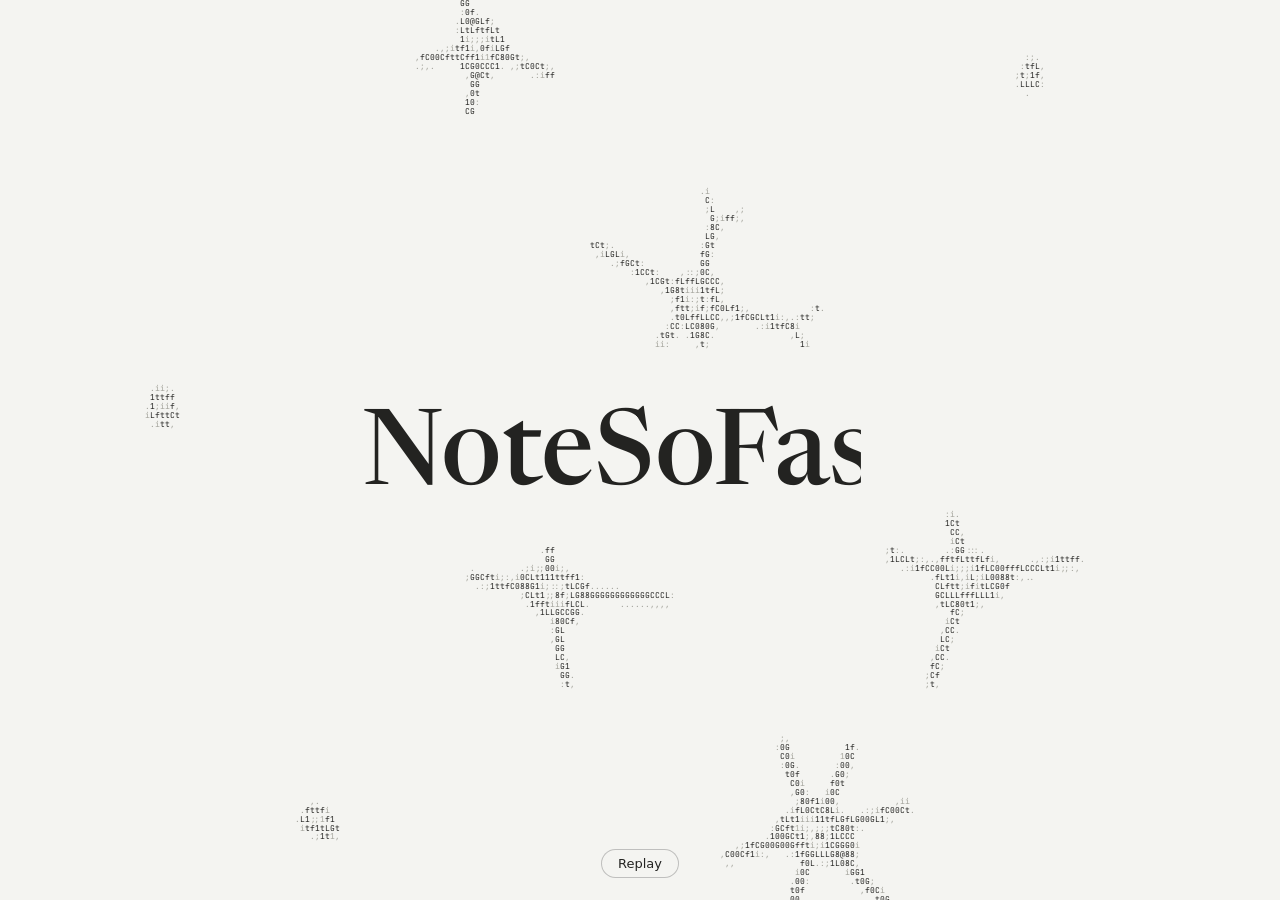
<file: static/brand/logo-ascii.html>
<!doctype html>
<html lang="en">
<head>
<meta charset="utf-8">
<meta name="viewport" content="width=device-width, initial-scale=1">
<title>NoteSoFast</title>
<link rel="preconnect" href="https://fonts.googleapis.com">
<link rel="preconnect" href="https://fonts.gstatic.com" crossorigin>
<link href="https://fonts.googleapis.com/css2?family=Newsreader:opsz,wght@6..72,500&family=JetBrains+Mono:wght@400&display=swap" rel="stylesheet">
<style>
  html, body { height: 100%; margin: 0; background: #f4f4f1; overflow: hidden; }
  canvas#c { position: fixed; inset: 0; width: 100vw; height: 100vh; display: block; }
  button {
    position: fixed; left: 50%; bottom: 22px; transform: translateX(-50%); z-index: 2;
    font: 13px system-ui, -apple-system, sans-serif; color: #232321; background: rgba(244, 244, 241, 0.92);
    border: 1px solid rgba(35, 35, 33, 0.25); border-radius: 999px; padding: 6px 16px; cursor: pointer;
  }
  button:hover { border-color: #232321; }
</style>
</head>
<body>
<canvas id="c" aria-label="NoteSoFast: a living ASCII drawing of neurons around the wordmark"></canvas>
<button id="replay" type="button">Replay</button>
<script>
/*
 * Computer meets neuron.
 *
 * Each frame the network is drawn as a soft ink illustration on a hidden canvas
 * (organic somas, long tapering branched dendrites, beaded axons, glowing
 * signals), then converted to characters by brightness, the way ASCII art is
 * made from an image. Signals are drawn on a second layer and printed in the
 * accent colour.
 */
(function () {
  const INK = '#232321', GREY = '#a6a69e', ACC = '#3e6474', BG = '#f4f4f1';
  const RAMP = " .,:;i1tfLCG08@";            // light -> dark
  const SS = 2;                               // supersampling per cell
  const canvas = document.getElementById('c'), ctx = canvas.getContext('2d');
  const art = document.createElement('canvas'), actx = art.getContext('2d', { willReadFrequently: true });
  const sig = document.createElement('canvas'), sctx = sig.getContext('2d', { willReadFrequently: true });
  let W, H, CW, CH, COLS, ROWS, FS, neurons, axons, word, start;

  let seed = 7;
  const rnd = () => ((seed = (seed * 1664525 + 1013904223) >>> 0) / 4294967296);
  const ease = (x) => (x <= 0 ? 0 : x >= 1 ? 1 : 1 - Math.pow(1 - x, 3));

  function layout() {
    seed = 7;
    const dpr = Math.min(2, devicePixelRatio || 1);
    W = innerWidth; H = innerHeight;
    canvas.width = W * dpr; canvas.height = H * dpr;
    ctx.setTransform(dpr, 0, 0, dpr, 0, 0);
    FS = W < 700 ? 7 : 8;
    CW = FS * 0.6; CH = FS * 1.12;
    COLS = Math.ceil(W / CW); ROWS = Math.ceil(H / CH);
    art.width = sig.width = COLS * SS; art.height = sig.height = ROWS * SS;

    const ws = Math.max(44, Math.min(118, W * 0.082));
    ctx.font = '500 ' + ws + 'px Newsreader, Georgia, serif';
    const ww = ctx.measureText('NoteSoFast').width;
    word = { size: ws, w: ww, x: W / 2 - ww / 2, y: H / 2 + ws * 0.32, rx: ww / 2 + ws * 0.7, ry: ws * 1.0 };

    // neurons scattered over the whole screen, outside the wordmark's clearing
    neurons = [];
    const minD = Math.max(170, Math.sqrt(W * H / 14));
    for (let k = 0; k < 8000 && neurons.length < 30; k++) {
      const x = rnd() * W, y = rnd() * H;
      const ex = (x - W / 2) / (word.rx + 40), ey = (y - H / 2) / (word.ry + 40);
      if (ex * ex + ey * ey < 1) continue;
      if (neurons.every((n) => Math.hypot(n.x - x, n.y - y) > minD)) neurons.push({ x, y });
    }
    const maxd = Math.max(...neurons.map((n) => Math.hypot(n.x - W / 2, n.y - H / 2)));
    neurons.forEach((n) => {
      n.s = 0.35 + rnd() * 0.65;                       // strength
      n.r = 18 + rnd() * 12 + 9 * n.s;
      n.t = 150 + 1300 * Math.hypot(n.x - W / 2, n.y - H / 2) / maxd + rnd() * 250;
      n.phase = rnd() * 6.28;
      n.lobes = [rnd(), rnd(), rnd(), rnd()].map((v) => v * 6.28);
      n.branches = [];
      const k = 3 + Math.floor(rnd() * 2 + 2 * n.s);
      for (let q = 0; q < k; q++) {
        const a = (q / k) * 6.283 + (rnd() - 0.5) * 0.7;
        grow(n.branches, n.x + Math.cos(a) * n.r * 0.8, n.y + Math.sin(a) * n.r * 0.8, a,
             n.r * (1.8 + rnd() * 1.6) * (0.65 + 0.5 * n.s), n.r * 0.32, 0, n.t + 250);
      }
    });

    // axons: long, gently curved links to near neighbours, carrying signals
    axons = [];
    const seen = new Set();
    neurons.forEach((a, i) => {
      neurons.map((b, j) => [j, Math.hypot(b.x - a.x, b.y - a.y)]).sort((p, q) => p[1] - q[1]).slice(1, 3).forEach(([j, d]) => {
        const key = Math.min(i, j) + ':' + Math.max(i, j);
        if (seen.has(key) || d > minD * 2.3) return;
        const b = neurons[j];
        const bend = (rnd() - 0.5) * d * 0.35;
        const mx = (a.x + b.x) / 2 - (b.y - a.y) / d * bend, my = (a.y + b.y) / 2 + (b.x - a.x) / d * bend;
        for (let k = 0; k <= 24; k++) {                // don't cross the wordmark
          const u = k / 24, x = (1 - u) * (1 - u) * a.x + 2 * (1 - u) * u * mx + u * u * b.x;
          const y = (1 - u) * (1 - u) * a.y + 2 * (1 - u) * u * my + u * u * b.y;
          const ex = (x - W / 2) / word.rx, ey = (y - H / 2) / word.ry;
          if (ex * ex + ey * ey < 1) return;
        }
        seen.add(key);
        const s = (a.s + b.s) / 2;
        axons.push({ a, b, mx, my, s, t: Math.max(a.t, b.t) + 700, period: 3200 - 2000 * s + rnd() * 1600, off: rnd() * 5000, dir: rnd() < 0.5 });
      });
    });
    start = performance.now();
  }

  // recursive dendrite: curved, tapering, branching up to four levels
  function grow(out, x, y, ang, len, w, depth, t) {
    const bend = (rnd() - 0.5) * 0.9;
    const x1 = x + Math.cos(ang) * len, y1 = y + Math.sin(ang) * len;
    const cx = x + Math.cos(ang + bend * 0.5) * len * 0.55, cy = y + Math.sin(ang + bend * 0.5) * len * 0.55;
    const dur = 260 + len * 6;
    out.push({ x, y, cx, cy, x1, y1, w, t0: t, t1: t + dur });
    if (depth >= 3 || w < 0.6) return;
    const kids = depth === 0 ? 2 : (rnd() < 0.45 ? 2 : 1);
    const endAng = Math.atan2(y1 - cy, x1 - cx);
    for (let q = 0; q < kids; q++) {
      const spread = kids === 1 ? (rnd() - 0.5) * 0.6 : (q === 0 ? -1 : 1) * (0.35 + rnd() * 0.45);
      grow(out, x1, y1, endAng + spread, len * (0.6 + rnd() * 0.2), w * 0.6, depth + 1, t + dur * 0.85);
    }
  }

  function quadPoint(x0, y0, cx, cy, x1, y1, u) {
    return [(1 - u) * (1 - u) * x0 + 2 * (1 - u) * u * cx + u * u * x1, (1 - u) * (1 - u) * y0 + 2 * (1 - u) * u * cy + u * u * y1];
  }

  function drawArt(t) {
    // hidden canvases are in "cell space": 1 cell = SS pixels; we draw in screen px
    for (const c of [actx, sctx]) {
      c.setTransform(1, 0, 0, 1, 0, 0);
      c.fillStyle = '#fff'; c.fillRect(0, 0, art.width, art.height);
      c.setTransform(SS / CW, 0, 0, SS / CH, 0, 0);
      c.lineCap = 'round'; c.lineJoin = 'round';
    }

    // faint paper grain so the whole screen breathes
    actx.fillStyle = 'rgba(0,0,0,0.05)';
    for (let k = 0; k < 90; k++) {
      const gx = ((k * 9301 + 49297) % 233280) / 233280 * W, gy = ((k * 49297 + 9301) % 233280) / 233280 * H;
      const tw = 0.5 + 0.5 * Math.sin(t * 0.0012 + k);
      actx.globalAlpha = tw; actx.fillRect(gx, gy, CW * 0.9, CH * 0.9);
    }
    actx.globalAlpha = 1;

    // axons: thin beaded curves
    axons.forEach((ax) => {
      const p = ease((t - ax.t) / 900);
      if (p <= 0) return;
      actx.strokeStyle = 'rgba(0,0,0,' + (0.35 + 0.45 * ax.s) + ')';
      actx.lineWidth = 1.1 + 1.1 * ax.s;
      actx.setLineDash([CW * 1.2, CW * 1.4]);
      actx.beginPath();
      const steps = 40;
      for (let k = 0; k <= steps * p; k++) {
        const [x, y] = quadPoint(ax.a.x, ax.a.y, ax.mx, ax.my, ax.b.x, ax.b.y, k / steps);
        k ? actx.lineTo(x, y) : actx.moveTo(x, y);
      }
      actx.stroke();
      actx.setLineDash([]);
      // signal: a glowing bead travelling the axon
      if (p >= 1) {
        const u = ((t + ax.off) % ax.period) / (ax.period * 0.6);
        if (u <= 1) {
          const [x, y] = quadPoint(ax.a.x, ax.a.y, ax.mx, ax.my, ax.b.x, ax.b.y, ax.dir ? u : 1 - u);
          const g = sctx.createRadialGradient(x, y, 0, x, y, 14);
          g.addColorStop(0, 'rgba(0,0,0,0.95)'); g.addColorStop(1, 'rgba(0,0,0,0)');
          sctx.fillStyle = g; sctx.fillRect(x - 14, y - 14, 28, 28);
        }
      }
    });

    // dendrites: grow out from the soma, tapering to fine tips
    neurons.forEach((n) => {
      n.branches.forEach((b) => {
        const p = ease((t - b.t0) / (b.t1 - b.t0));
        if (p <= 0) return;
        actx.strokeStyle = 'rgba(0,0,0,' + (0.6 + 0.35 * n.s) + ')';
        actx.lineWidth = Math.max(0.6, b.w);
        actx.beginPath();
        actx.moveTo(b.x, b.y);
        const steps = 12;
        for (let k = 1; k <= steps * p; k++) actx.lineTo(...quadPoint(b.x, b.y, b.cx, b.cy, b.x1, b.y1, k / steps));
        actx.stroke();
      });
    });

    // somas: organic bodies, breathing; dark nucleus; strong cells pulse
    neurons.forEach((n) => {
      const pop = ease((t - n.t) / 600);
      if (pop <= 0) return;
      const breathe = 1 + 0.06 * Math.sin(t * 0.0018 * (0.5 + n.s) + n.phase);
      const R = n.r * pop * breathe;
      actx.beginPath();
      for (let k = 0; k <= 48; k++) {
        const a = (k / 48) * 6.283;
        const wob = 1 + 0.16 * Math.sin(a * 2 + n.lobes[0]) + 0.1 * Math.sin(a * 3 + n.lobes[1]) + 0.06 * Math.sin(a * 5 + n.lobes[2]);
        const x = n.x + Math.cos(a) * R * wob, y = n.y + Math.sin(a) * R * wob;
        k ? actx.lineTo(x, y) : actx.moveTo(x, y);
      }
      const g = actx.createRadialGradient(n.x - R * 0.3, n.y - R * 0.3, R * 0.1, n.x, n.y, R * 1.25);
      g.addColorStop(0, 'rgba(0,0,0,0.35)'); g.addColorStop(0.7, 'rgba(0,0,0,0.75)'); g.addColorStop(1, 'rgba(0,0,0,0.95)');
      actx.fillStyle = g; actx.fill();
      // nucleus
      actx.beginPath();
      actx.arc(n.x + R * 0.08, n.y + R * 0.05, R * 0.34, 0, 6.283);
      actx.fillStyle = 'rgba(255,255,255,0.65)'; actx.fill();
      actx.beginPath();
      actx.arc(n.x + R * 0.1, n.y + R * 0.07, R * 0.17, 0, 6.283);
      actx.fillStyle = '#000'; actx.fill();
    });

    // clearing for the wordmark
    actx.save();
    actx.beginPath(); actx.ellipse(W / 2, H / 2, word.rx, word.ry, 0, 0, 6.283);
    const fade = actx.createRadialGradient(W / 2, H / 2, 0, W / 2, H / 2, word.rx);
    fade.addColorStop(0, '#fff'); fade.addColorStop(0.85, '#fff'); fade.addColorStop(1, 'rgba(255,255,255,0)');
    actx.fillStyle = fade; actx.fill();
    actx.restore();
  }

  function sample(c, w, h) {
    const d = c.getImageData(0, 0, w, h).data;
    const out = new Float32Array(COLS * ROWS);
    for (let r = 0; r < ROWS; r++) for (let col = 0; col < COLS; col++) {
      let sum = 0;
      for (let y = 0; y < SS; y++) for (let x = 0; x < SS; x++) sum += d[((r * SS + y) * w + col * SS + x) * 4];
      out[r * COLS + col] = 1 - sum / (SS * SS * 255);    // darkness 0..1
    }
    return out;
  }

  function frame(now) {
    const t = now - start;
    drawArt(t);
    const dark = sample(actx, art.width, art.height);
    const glow = sample(sctx, sig.width, sig.height);
    ctx.fillStyle = BG; ctx.fillRect(0, 0, W, H);
    ctx.font = FS + "px 'JetBrains Mono', ui-monospace, monospace";
    ctx.textBaseline = 'top';
    const n = RAMP.length - 1;
    for (let r = 0; r < ROWS; r++) {
      let strong = '', weak = '', accs = [];
      for (let c = 0; c < COLS; c++) {
        const v = dark[r * COLS + c], gl = glow[r * COLS + c];
        if (gl > 0.25) { accs.push([c, RAMP[Math.min(n, Math.round(gl * n))]]); strong += ' '; weak += ' '; continue; }
        if (v < 0.07) { strong += ' '; weak += ' '; continue; }
        const ch = RAMP[Math.max(1, Math.min(n, Math.round(Math.pow(v, 1.15) * n)))];
        if (v > 0.45) { strong += ch; weak += ' '; } else { weak += ch; strong += ' '; }
      }
      ctx.fillStyle = GREY; ctx.fillText(weak, 0, r * CH);
      ctx.fillStyle = INK; ctx.fillText(strong, 0, r * CH);
      if (accs.length) { ctx.fillStyle = ACC; accs.forEach(([c, ch]) => ctx.fillText(ch, c * CW, r * CH)); }
    }

    // the wordmark swipes in as the network forms
    const wp = ease((t - 900) / 1000);
    if (wp > 0) {
      ctx.save();
      ctx.beginPath(); ctx.rect(word.x - 20, word.y - word.size, (word.w + 40) * wp, word.size * 1.4); ctx.clip();
      ctx.globalAlpha = Math.min(1, wp * 1.5);
      ctx.fillStyle = INK; ctx.textBaseline = 'alphabetic';
      ctx.font = '500 ' + word.size + 'px Newsreader, Georgia, serif';
      ctx.fillText('NoteSoFast', word.x - (1 - wp) * 12, word.y);
      ctx.restore();
    }
    requestAnimationFrame(frame);
  }

  Promise.race([
    Promise.all([document.fonts.load('500 64px "Newsreader"'), document.fonts.load('8px "JetBrains Mono"')]),
    new Promise((r) => setTimeout(r, 2500)),
  ]).then(() => { layout(); requestAnimationFrame(frame); });
  addEventListener('resize', layout);
  document.getElementById('replay').addEventListener('click', () => { start = performance.now(); });
})();
</script>
</body>
</html>
</file>
